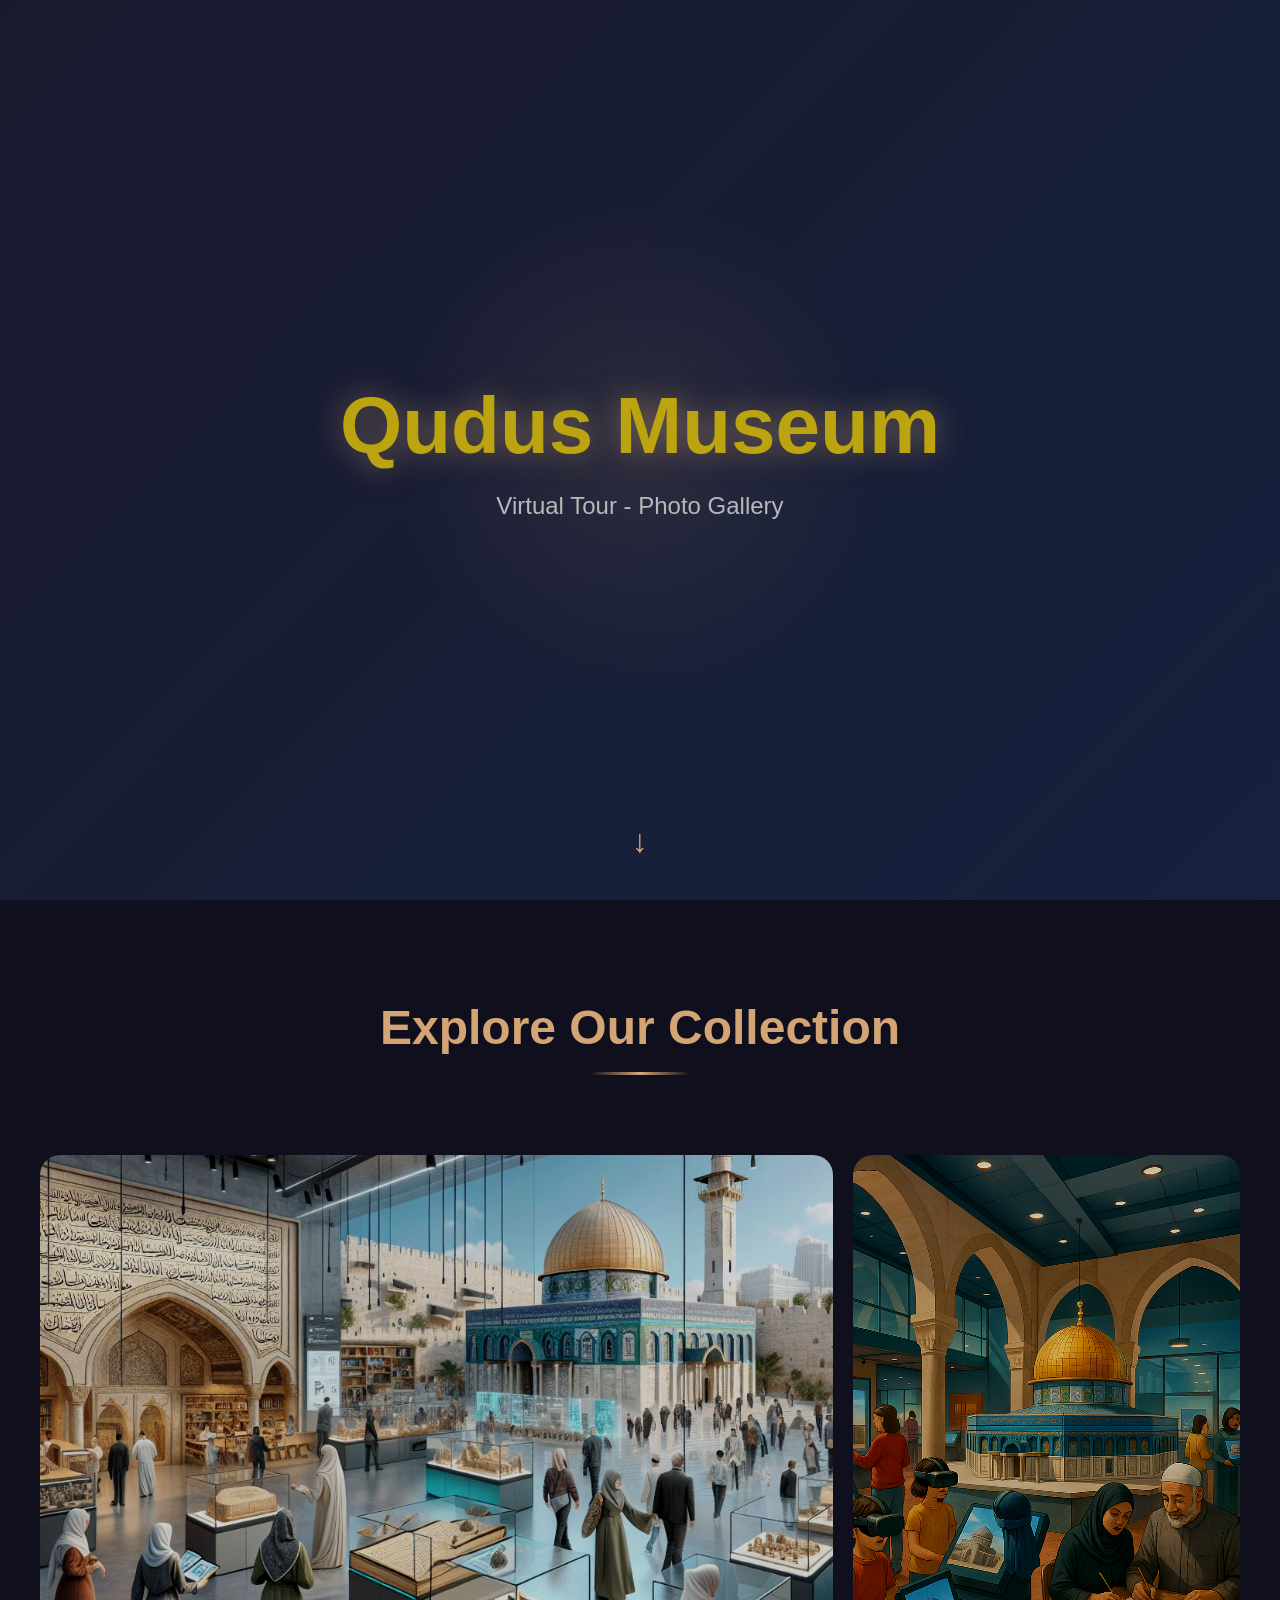
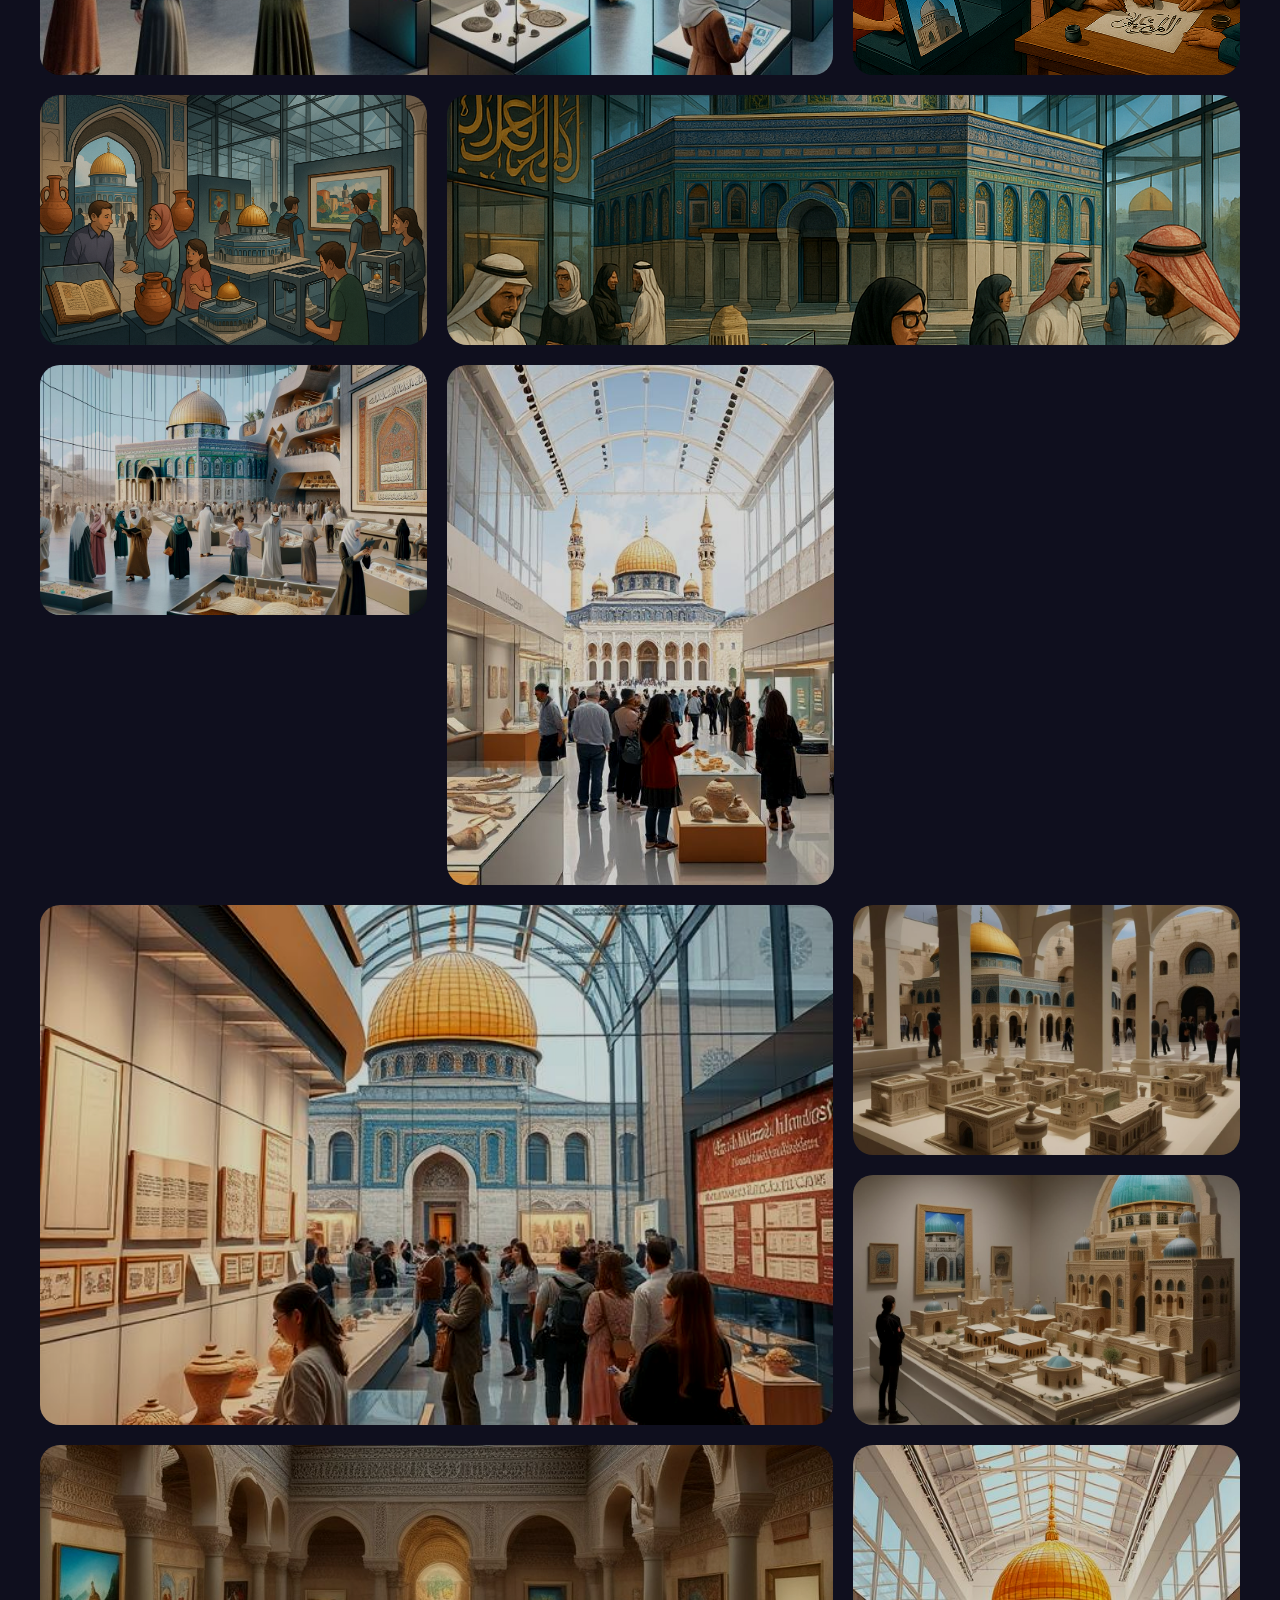
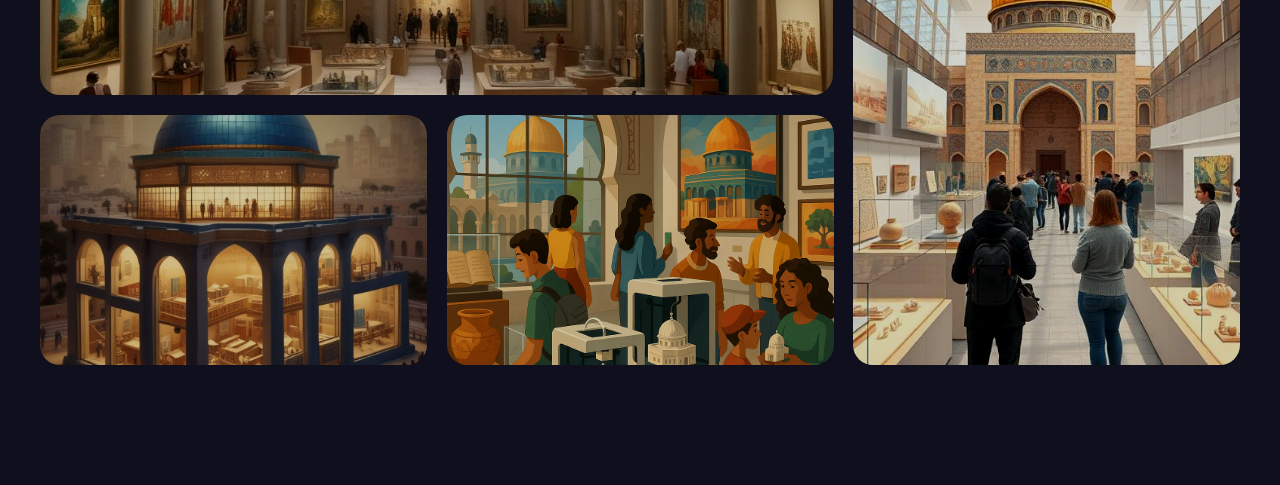
<file: virtual_tour.html>
<!--
    ╔═══════════════════════════════════════════════════════════════════════════╗
    ║   This code was created by AI, not by me :)                               ║
    ║   The goal is to see images to help clarify the project idea.             ║
    ║                                                                           ║
    ║   This entire HTML page was created using Artificial Intelligence         ║
    ║   Generated by: Claude (Anthropic)                                        ║                                             ║
    ╚═══════════════════════════════════════════════════════════════════════════╝
-->

<!DOCTYPE html>
<html lang="en">
<head>
    <meta charset="UTF-8">
    <meta name="viewport" content="width=device-width, initial-scale=1.0">
    <title>Virtual Tour - Qudus Museum</title>
    <style>
        * {
            margin: 0;
            padding: 0;
            box-sizing: border-box;
        }

        body {
            font-family: 'Segoe UI', Tahoma, Geneva, Verdana, sans-serif;
            background: #0f0f1e;
            color: #f5f5f5;
            overflow-x: hidden;
        }

        .hero {
            height: 100vh;
            background: linear-gradient(135deg, #1a1a2e 0%, #16213e 100%);
            display: flex;
            align-items: center;
            justify-content: center;
            text-align: center;
            position: relative;
            overflow: hidden;
        }

        .hero::before {
            content: '';
            position: absolute;
            width: 500px;
            height: 500px;
            background: radial-gradient(circle, rgba(212, 165, 116, 0.1) 0%, transparent 70%);
            border-radius: 50%;
            animation: pulse 4s ease-in-out infinite;
        }

        @keyframes pulse {
            0%, 100% { transform: scale(1); opacity: 0.5; }
            50% { transform: scale(1.2); opacity: 0.8; }
        }

        .hero-content {
            z-index: 1;
        }

        h1 {
            font-size: 5em;
            color: #bca310;
            margin-bottom: 20px;
            text-shadow: 0 0 30px rgba(212, 165, 116, 0.5);
            animation: fadeInDown 1s ease;
        }

        @keyframes fadeInDown {
            from { opacity: 0; transform: translateY(-50px); }
            to { opacity: 1; transform: translateY(0); }
        }

        .subtitle {
            font-size: 1.5em;
            color: #b8b8b8;
            animation: fadeInUp 1s ease 0.3s both;
        }

        @keyframes fadeInUp {
            from { opacity: 0; transform: translateY(50px); }
            to { opacity: 1; transform: translateY(0); }
        }

        .scroll-indicator {
            position: absolute;
            bottom: 40px;
            left: 50%;
            transform: translateX(-50%);
            animation: bounce 2s infinite;
        }

        @keyframes bounce {
            0%, 20%, 50%, 80%, 100% { transform: translateX(-50%) translateY(0); }
            40% { transform: translateX(-50%) translateY(-20px); }
            60% { transform: translateX(-50%) translateY(-10px); }
        }

        .scroll-indicator::after {
            content: '↓';
            font-size: 2em;
            color: #d4a574;
        }

        .gallery-section {
            padding: 100px 20px;
            background: #0f0f1e;
        }

        .container {
            max-width: 1600px;
            margin: 0 auto;
        }

        .section-title {
            text-align: center;
            font-size: 3em;
            color: #d4a574;
            margin-bottom: 80px;
            position: relative;
        }

        .section-title::after {
            content: '';
            position: absolute;
            bottom: -20px;
            left: 50%;
            transform: translateX(-50%);
            width: 100px;
            height: 3px;
            background: linear-gradient(to right, transparent, #d4a574, transparent);
        }

        /* Masonry Grid Layout */
        .gallery {
            display: grid;
            grid-template-columns: repeat(auto-fit, minmax(300px, 1fr));
            grid-auto-rows: 250px;
            gap: 20px;
            padding: 20px;
        }

        .gallery-item {
            position: relative;
            overflow: hidden;
            border-radius: 20px;
            cursor: pointer;
            transition: all 0.5s cubic-bezier(0.4, 0, 0.2, 1);
        }

        /* Creative Grid Spans */
        .gallery-item:nth-child(1) { grid-column: span 2; grid-row: span 2; }
        .gallery-item:nth-child(2) { grid-row: span 2; }
        .gallery-item:nth-child(4) { grid-column: span 2; }
        .gallery-item:nth-child(6) { grid-row: span 2; }
        .gallery-item:nth-child(7) { grid-column: span 2; grid-row: span 2; }
        .gallery-item:nth-child(10) { grid-column: span 2; }
        .gallery-item:nth-child(11) { grid-row: span 2; }

        .gallery-item img {
            width: 100%;
            height: 100%;
            object-fit: cover;
            transition: transform 0.7s cubic-bezier(0.4, 0, 0.2, 1);
            filter: brightness(0.8) contrast(1.1);
        }

        .gallery-item:hover img {
            transform: scale(1.15) rotate(2deg);
            filter: brightness(1) contrast(1.2);
        }

        .gallery-item::before {
            content: '';
            position: absolute;
            top: 0;
            left: 0;
            width: 100%;
            height: 100%;
            background: linear-gradient(135deg, rgba(212, 165, 116, 0.4) 0%, rgba(22, 33, 62, 0.6) 100%);
            opacity: 0;
            transition: opacity 0.5s ease;
            z-index: 1;
        }

        .gallery-item:hover::before {
            opacity: 1;
        }

        .item-overlay {
            position: absolute;
            bottom: 0;
            left: 0;
            right: 0;
            padding: 30px;
            background: linear-gradient(to top, rgba(0, 0, 0, 0.9), transparent);
            transform: translateY(100%);
            transition: transform 0.5s cubic-bezier(0.4, 0, 0.2, 1);
            z-index: 2;
        }

        .gallery-item:hover .item-overlay {
            transform: translateY(0);
        }

        .item-title {
            color: #d4a574;
            font-size: 1.3em;
            font-weight: 600;
            margin-bottom: 8px;
            text-shadow: 2px 2px 4px rgba(0, 0, 0, 0.8);
        }

        .item-description {
            color: #e0e0e0;
            font-size: 0.9em;
            line-height: 1.5;
        }

        /* Staggered Animation on Load */
        .gallery-item {
            animation: fadeInScale 0.8s ease both;
        }

        .gallery-item:nth-child(1) { animation-delay: 0.1s; }
        .gallery-item:nth-child(2) { animation-delay: 0.2s; }
        .gallery-item:nth-child(3) { animation-delay: 0.3s; }
        .gallery-item:nth-child(4) { animation-delay: 0.4s; }
        .gallery-item:nth-child(5) { animation-delay: 0.5s; }
        .gallery-item:nth-child(6) { animation-delay: 0.6s; }
        .gallery-item:nth-child(7) { animation-delay: 0.7s; }
        .gallery-item:nth-child(8) { animation-delay: 0.8s; }
        .gallery-item:nth-child(9) { animation-delay: 0.9s; }
        .gallery-item:nth-child(10) { animation-delay: 1s; }
        .gallery-item:nth-child(11) { animation-delay: 1.1s; }
        .gallery-item:nth-child(12) { animation-delay: 1.2s; }
        .gallery-item:nth-child(13) { animation-delay: 1.3s; }

        @keyframes fadeInScale {
            from {
                opacity: 0;
                transform: scale(0.8) translateY(30px);
            }
            to {
                opacity: 1;
                transform: scale(1) translateY(0);
            }
        }

        @media (max-width: 1024px) {
            .gallery {
                grid-template-columns: repeat(auto-fit, minmax(250px, 1fr));
            }

            .gallery-item:nth-child(1),
            .gallery-item:nth-child(4),
            .gallery-item:nth-child(7),
            .gallery-item:nth-child(10) {
                grid-column: span 1;
            }

            h1 { font-size: 3em; }
        }

        @media (max-width: 768px) {
            .gallery {
                grid-template-columns: 1fr;
                grid-auto-rows: 300px;
            }

            .gallery-item {
                grid-column: span 1 !important;
                grid-row: span 1 !important;
            }

            h1 { font-size: 2.5em; }
            .subtitle { font-size: 1.2em; }
        }
    </style>
</head>
<body>
    <section class="hero">
        <div class="hero-content">
            <h1>Qudus Museum</h1>
            <p class="subtitle">Virtual Tour - Photo Gallery</p>
        </div>
        <div class="scroll-indicator"></div>
    </section>

    <section class="gallery-section">
        <div class="container">
            <h2 class="section-title">Explore Our Collection</h2>
            
            <div class="gallery">
                <div class="gallery-item">
                    <img src="images/image3.jpeg" alt="Main Exhibition Hall">
                    <div class="item-overlay">
                        <div class="item-title">Main Exhibition Hall</div>
                        <div class="item-description">A stunning architectural space showcasing historical artifacts</div>
                    </div>
                </div>

                <div class="gallery-item">
                    <img src="images/image2.jpeg" alt="Historical Exhibits">
                    <div class="item-overlay">
                        <div class="item-title">Historical Exhibits</div>
                        <div class="item-description">Curated collection of precious artifacts</div>
                    </div>
                </div>

                <div class="gallery-item">
                    <img src="images/image1.png" alt="Interior Architecture">
                    <div class="item-overlay">
                        <div class="item-title">Interior Architecture</div>
                        <div class="item-description">Modern design meets traditional heritage</div>
                    </div>
                </div>

                <div class="gallery-item">
                    <img src="images/image4.jpeg" alt="Interactive Technology">
                    <div class="item-overlay">
                        <div class="item-title">Interactive Technology</div>
                        <div class="item-description">Experience history through innovation</div>
                    </div>
                </div>

                <div class="gallery-item">
                    <img src="images/image5.jpeg" alt="Manuscripts Gallery">
                    <div class="item-overlay">
                        <div class="item-title">Manuscripts Gallery</div>
                        <div class="item-description">Ancient texts and historical documents</div>
                    </div>
                </div>

                <div class="gallery-item">
                    <img src="images/image6.jpg" alt="Islamic Arts">
                    <div class="item-overlay">
                        <div class="item-title">Islamic Arts Section</div>
                        <div class="item-description">Exquisite examples of Islamic artistry</div>
                    </div>
                </div>

                <div class="gallery-item">
                    <img src="images/image7.jpg" alt="Educational Activities">
                    <div class="item-overlay">
                        <div class="item-title">Educational Programs</div>
                        <div class="item-description">Interactive learning experiences for all ages</div>
                    </div>
                </div>

                <div class="gallery-item">
                    <img src="images/image8.jpg" alt="Exhibition Tour">
                    <div class="item-overlay">
                        <div class="item-title">Guided Tours</div>
                        <div class="item-description">Explore with expert curators</div>
                    </div>
                </div>

                <div class="gallery-item">
                    <img src="images/image9.jpg" alt="Central Display Hall">
                    <div class="item-overlay">
                        <div class="item-title">Central Display Hall</div>
                        <div class="item-description">Heart of the museum experience</div>
                    </div>
                </div>

                <div class="gallery-item">
                    <img src="images/image10.jpg" alt="Exterior View">
                    <div class="item-overlay">
                        <div class="item-title">Museum Exterior</div>
                        <div class="item-description">Architectural masterpiece</div>
                    </div>
                </div>

                <div class="gallery-item">
                    <img src="images/image11.jpg" alt="Architectural Models">
                    <div class="item-overlay">
                        <div class="item-title">Architectural Models</div>
                        <div class="item-description">Detailed historical reconstructions</div>
                    </div>
                </div>

                <div class="gallery-item">
                    <img src="images/image12.jpg" alt="Historical Models">
                    <div class="item-overlay">
                        <div class="item-title">Historical Models</div>
                        <div class="item-description">Miniature recreations of iconic sites</div>
                    </div>
                </div>

                <div class="gallery-item">
                    <img src="images/image13.jpeg" alt="Heritage Hall">
                    <div class="item-overlay">
                        <div class="item-title">Heritage Hall</div>
                        <div class="item-description">Celebrating cultural legacy</div>
                    </div>
                </div>
            </div>
        </div>
    </section>
</body>
</html>
</file>
